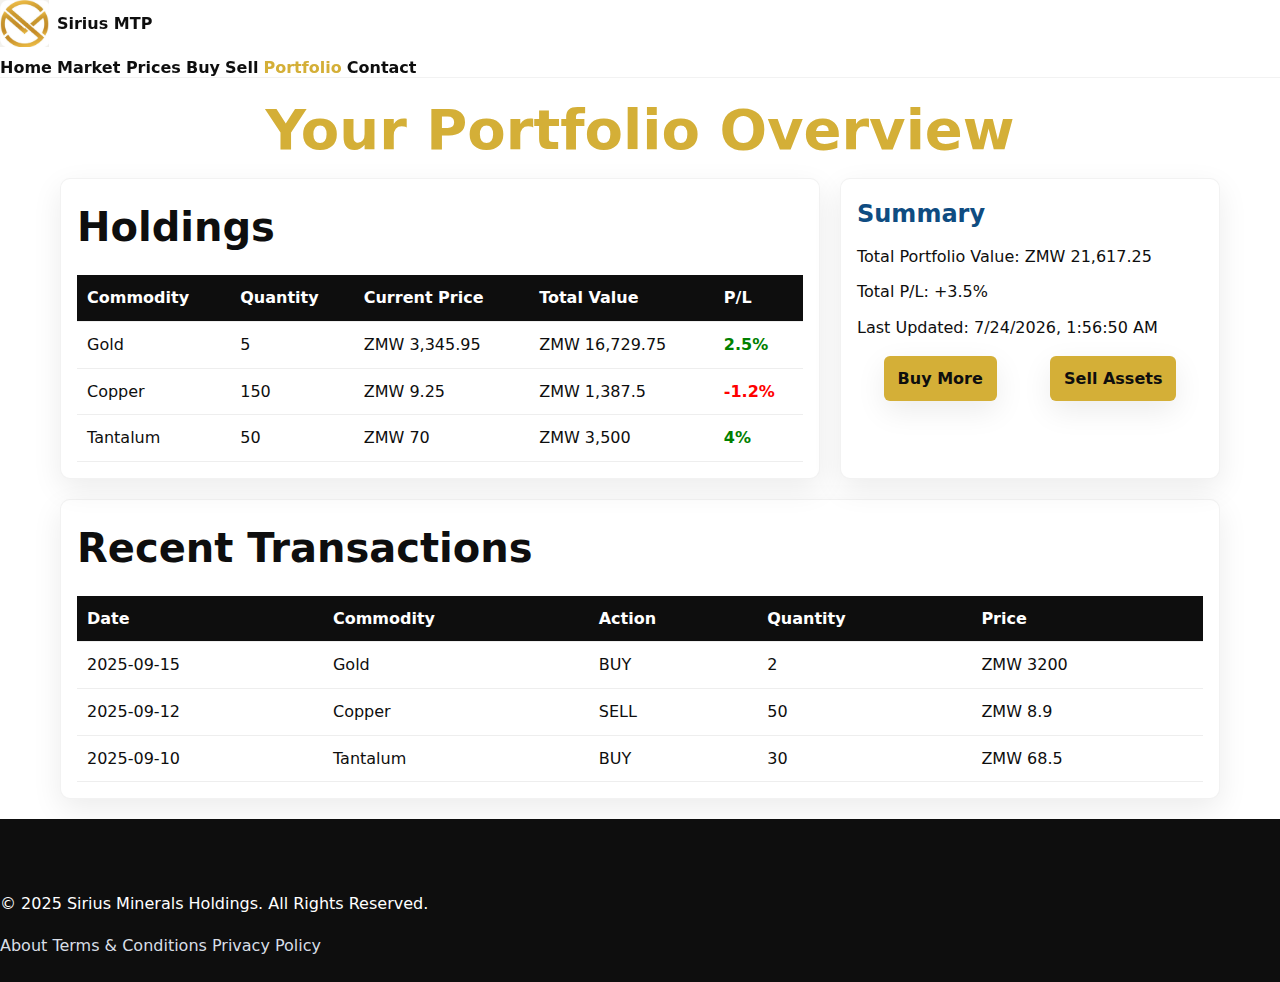
<file: portfolio.html>
<!DOCTYPE html>
<html lang="en">
<head>
  <meta charset="UTF-8">
  <meta name="viewport" content="width=device-width, initial-scale=1.0">
  <title>Sirius MTP — Portfolio Overview</title>
  <link rel="stylesheet" href="styles.css">
<style>
    /* Page-specific styles (extends style.css) */
    .portfolio-container {
      max-width: 1200px;
      margin: 0 auto;
      padding: 20px;
    }
    h1.page-title {
      text-align: center;
      color: var(--gold);
      margin-bottom: 1rem;
    }
    .portfolio-grid {
      display: grid;
      grid-template-columns: 2fr 1fr;
      gap: 20px;
    }
    @media(max-width: 900px){
      .portfolio-grid { grid-template-columns: 1fr; }
    }
    .card {
      background: var(--white);
      border-radius: 10px;
      padding: 16px;
      box-shadow: var(--shadow);
    }
    table {
      width: 100%;
      border-collapse: collapse;
    }
    th, td {
      text-align: left;
      padding: 10px;
      border-bottom: 1px solid #eee;
    }
    th {
      background: var(--black);
      color: var(--white);
    }
    .profit { color: green; font-weight: 600; }
    .loss { color: red; font-weight: 600; }
    .sidebar-summary h3 {
      color: var(--blue);
      margin-bottom: 10px;
    }
    .sidebar-summary div {
      margin-bottom: 10px;
      font-weight: 500;
    }
    .cta-buttons {
      display: flex;
      justify-content: space-around;
      margin-top: 15px;
    }
    .cta-buttons a {
      background: var(--gold);
      padding: 10px 14px;
      border-radius: 6px;
      color: var(--black);
      font-weight: 600;
      text-decoration: none;
      box-shadow: var(--shadow);
      transition: all 0.3s ease;
    }
    .cta-buttons a:hover {
      background: #b38a1a;
      transform: scale(1.02);
    }
  </style>
</head>
<body>

  <!-- 🔗 Header with Menu -->
  <header class="site-header">
    <div class="logo">
      <img src="logo2.jpeg" alt="Sirius MTP Logo">
      <span>Sirius MTP</span>
    </div>
    <nav class="main-menu">
      <a href="index.html">Home</a>
      <a href="market-prices.html">Market Prices</a>
      <a href="buy.html">Buy</a>
      <a href="sell.html">Sell</a>
      <a href="portfolio.html" class="active">Portfolio</a>
      <a href="contact.html">Contact</a>
    </nav>
  </header>

  <!-- 📊 Portfolio Overview Section -->
  <main class="portfolio-container">
    <h1 class="page-title">Your Portfolio Overview</h1>

    <div class="portfolio-grid">
      <!-- Left: Holdings Table -->
      <div class="card">
        <h2>Holdings</h2>
        <table id="holdingsTable">
          <thead>
            <tr>
              <th>Commodity</th>
              <th>Quantity</th>
              <th>Current Price</th>
              <th>Total Value</th>
              <th>P/L</th>
            </tr>
          </thead>
          <tbody>
            <!-- JS will populate this -->
          </tbody>
        </table>
      </div>

      <!-- Right: Summary Sidebar -->
      <aside class="card sidebar-summary">
        <h3>Summary</h3>
        <div>Total Portfolio Value: <span id="totalValue">ZMW 0</span></div>
        <div>Total P/L: <span id="totalPL">0%</span></div>
        <div>Last Updated: <span id="lastUpdated"></span></div>

        <div class="cta-buttons">
          <a href="index.html">Buy More</a>
          <a href="sell.html">Sell Assets</a>
        </div>
      </aside>
    </div>

    <!-- Transaction History -->
    <div class="card" style="margin-top: 20px;">
      <h2>Recent Transactions</h2>
      <table id="transactionsTable">
        <thead>
          <tr>
            <th>Date</th>
            <th>Commodity</th>
            <th>Action</th>
            <th>Quantity</th>
            <th>Price</th>
          </tr>
        </thead>
        <tbody>
          <!-- JS fills here -->
        </tbody>
      </table>
    </div>
  </main>

  <!-- Footer -->
  <footer class="site-footer">
    <p>&copy; 2025 Sirius Minerals Holdings. All Rights Reserved.</p>
    <div class="footer-links">
      <a href="about.html">About</a>
      <a href="terms.html">Terms & Conditions</a>
      <a href="privacy.html">Privacy Policy</a>
    </div>
  </footer>

  <!-- JS Script -->
  <script>
    const holdings = [
      { commodity: "Gold", qty: 5, price: 3345.95, pl: 2.5 },
      { commodity: "Copper", qty: 150, price: 9.25, pl: -1.2 },
      { commodity: "Tantalum", qty: 50, price: 70.00, pl: 4.0 }
    ];

    const transactions = [
      { date: "2025-09-15", commodity: "Gold", action: "BUY", qty: 2, price: 3200 },
      { date: "2025-09-12", commodity: "Copper", action: "SELL", qty: 50, price: 8.9 },
      { date: "2025-09-10", commodity: "Tantalum", action: "BUY", qty: 30, price: 68.5 }
    ];

    function loadPortfolio(){
      const tableBody = document.querySelector("#holdingsTable tbody");
      let totalValue = 0;
      tableBody.innerHTML = "";
      holdings.forEach(item => {
        const value = item.qty * item.price;
        totalValue += value;
        tableBody.innerHTML += `
          <tr>
            <td>${item.commodity}</td>
            <td>${item.qty}</td>
            <td>ZMW ${item.price.toLocaleString()}</td>
            <td>ZMW ${value.toLocaleString()}</td>
            <td class="${item.pl >= 0 ? "profit" : "loss"}">${item.pl}%</td>
          </tr>
        `;
      });

      document.getElementById("totalValue").innerText = "ZMW " + totalValue.toLocaleString();
      document.getElementById("totalPL").innerText = "+3.5%";
      document.getElementById("lastUpdated").innerText = new Date().toLocaleString();

      const txBody = document.querySelector("#transactionsTable tbody");
      txBody.innerHTML = "";
      transactions.forEach(tx => {
        txBody.innerHTML += `
          <tr>
            <td>${tx.date}</td>
            <td>${tx.commodity}</td>
            <td>${tx.action}</td>
            <td>${tx.qty}</td>
            <td>ZMW ${tx.price}</td>
          </tr>
        `;
      });
    }

    loadPortfolio();
  </script>

</body>
</html>
</file>
<file: styles.css>
/* -------------------------
   Sirius Minerals Holdings
   Global Styles
   ------------------------- */

:root {
  --gold: #d4af37;
  --gold-dark: #9f7d17;
  --black: #0e0e0e;
  --white: #ffffff;
  --grey-100: #f5f7fa;
  --grey-300: #d8dee6;
  --grey-500: #8a919a;
  --grey-700: #3e4650;
  --blue: #0f4c81;
  --green: #1f8f4e;
  --gradient-gold-black: linear-gradient(135deg, #d4af37 0%, #0e0e0e 100%);
  --gradient-blue: linear-gradient(135deg, #0f4c81 0%, #0a2e4c 100%);
  --max-width: 1300px;
  --radius: 12px;
  --shadow: 0 10px 30px rgba(0,0,0,.08);
  --transition: all .25s ease;
  --header-height: 78px;
  --font-sans: "Inter", system-ui, -apple-system, BlinkMacSystemFont, "Segoe UI", Roboto, Ubuntu, sans-serif;
}

*{ box-sizing: border-box; }
html {
  scroll-behavior: smooth;
}
body {
  margin: 0;
  font-family: var(--font-sans);
  color: var(--black);
  background: var(--white);
  line-height: 1.6;
}

/* Utility */
.container {
  width: 100%;
  max-width: var(--max-width);
  margin: 0 auto;
  padding: 0 1.25rem;
}
.grid {
  display: grid;
  gap: 1.5rem;
}
.grid-2 {
  grid-template-columns: repeat(auto-fit, minmax(320px, 1fr));
}
.grid-3 {
  grid-template-columns: repeat(auto-fit, minmax(260px, 1fr));
}
.flex {
  display: flex;
}
.flex-center {
  display: flex; align-items: center; justify-content: center;
}
.section {
  padding: 5rem 0;
}
.section-tight {
  padding: 3rem 0;
}
.tag {
  display: inline-block;
  background: var(--grey-100);
  color: var(--grey-700);
  padding: .15rem .6rem;
  border-radius: 999px;
  font-size: .8rem;
  font-weight: 600;
  letter-spacing: .04em;
}
.badge {
  display: inline-flex; align-items:center; gap:.35rem;
  background: rgba(31,143,78,.1);
  color: var(--green);
  padding: .25rem .6rem;
  border-radius: 999px;
  font-size: .8rem;
  font-weight: 600;
}
.shadow { box-shadow: var(--shadow); }
.rounded { border-radius: var(--radius); }
.text-center { text-align:center; }
.text-right { text-align:right; }
.muted { color: var(--grey-500); }
.bold { font-weight: 600; }
.big { font-size: 1.25rem; }
.h1, h1 { font-size: clamp(2.2rem, 5vw, 3.5rem); line-height: 1.15; margin: 0 0 1rem; }
.h2, h2 { font-size: clamp(1.8rem, 4vw, 2.5rem); margin: 0 0 1rem; }
.h3, h3 { font-size: 1.5rem; margin: 0 0 .75rem; }
.h4, h4 { font-size: 1.25rem; margin: 0 0 .5rem; }
.small { font-size: .875rem; }
a { color: var(--blue); text-decoration: none; transition: var(--transition); }
a:hover { opacity:.85; }

/* Buttons */
.btn {
  display: inline-flex;
  align-items: center;
  gap: .5rem;
  border: none;
  cursor: pointer;
  font-weight: 600;
  padding: .9rem 1.25rem;
  border-radius: 999px;
  transition: var(--transition);
}
.btn-primary {
  background: var(--gold);
  color: var(--black);
}
.btn-outline {
  background: transparent;
  color: var(--gold);
  border: 2px solid var(--gold);
}
.btn-dark {
  background: var(--black);
  color: var(--white);
}
.btn:hover { transform: translateY(-1px); }
.btn-icon {
  display: inline-flex; align-items:center; justify-content:center;
  width: 42px; height: 42px; border-radius:999px; border:1px solid rgba(255,255,255,.2);
}

/* Header */
header {
  position: sticky;
  top: 0; left: 0; right: 0;
  z-index: 1000;
  background: rgba(255,255,255,.9);
  backdrop-filter: blur(10px);
  border-bottom: 1px solid rgba(0,0,0,.05);
  height: var(--header-height);
}
header .inner {
  height: var(--header-height);
  display: flex; align-items: center; justify-content: space-between;
}
header .logo {
  display: inline-flex; align-items: center; gap: .5rem;
  font-weight: 800; color: var(--black);
}
header .logo img {
  height: 47px; width: auto;
}
nav ul {
  list-style: none;
  margin: 0; padding: 0;
  display: flex; gap: 1.25rem; align-items: center;
}
nav a {
  color: var(--black); font-weight: 600;
}
nav a.active {
  color: var(--gold);
}
.mobile-toggle {
  display: none;
  background: none; border: none; font-size: 1.5rem;
}
@media (max-width: 960px) {
  nav {
    position: fixed;
    top: var(--header-height);
    right: 0; left: 0;
    background: var(--white);
    border-bottom: 1px solid rgba(0,0,0,.06);
    transform: translateY(-120%);
    transition: transform .25s ease;
  }
  nav.open { transform: translateY(0); }
  nav ul {
    flex-direction: column; align-items: flex-start;
    padding: 1rem 1.25rem;
  }
  .mobile-toggle { display: block; }
}

/* Hero */
.hero {
  min-height: calc(100vh - var(--header-height));
  background: var(--gradient-gold-black);
  color: var(--white);
  display: flex; align-items: center;
  padding: 4rem 0;
  position: relative;
  overflow: hidden;
}
.hero::after {
  content: "";
  position: absolute; inset: 0;
  background: radial-gradient(circle at 30% 30%, rgba(255,255,255,.08), transparent 60%);
}
.hero .content {
  max-width: 780px;
}
.hero .actions {
  margin-top: 1.75rem;
  display: flex; gap: 1rem;
  flex-wrap: wrap;
}
.hero img.hero-illus {
  position: absolute;
  right: 0; bottom: 0; max-width: 46%; opacity: .15; pointer-events: none;
}

/* Cards */
.card {
  background: var(--white);
  border: 1px solid rgba(0,0,0,.05);
  border-radius: var(--radius);
  box-shadow: var(--shadow);
  padding: 1.5rem;
  height: 100%;
}
.card.dark {
  background: var(--black);
  color: var(--white);
}
.card .title {
  font-weight: 700; font-size: 1.05rem;
}

/* Stats */
.stats {
  display: grid;
  grid-template-columns: repeat(auto-fit, minmax(160px, 1fr));
  gap: 1rem;
}
.stat {
  padding: 1rem 1.25rem;
  border-radius: var(--radius);
  background: #fff;
  box-shadow: var(--shadow);
  text-align: center;
}
.stat h3 { margin: .25rem 0 0; }

/* Timeline */
.timeline {
  position: relative;
}
.timeline::before {
  content: "";
  position: absolute;
  left: 20px;
  top: 0; bottom: 0;
  width: 2px;
  background: var(--grey-300);
}
.timeline-item {
  position: relative;
  padding-left: 60px;
  margin-bottom: 2rem;
}
.timeline-item::before {
  content: "";
  position: absolute;
  left: 12px;
  top: .3rem;
  width: 16px;
  height: 16px;
  border-radius: 999px;
  background: var(--gold);
  border: 3px solid #fff;
  box-shadow: 0 0 0 2px var(--gold);
}

/* Forms */
form {
  display: grid;
  gap: 1rem;
}
.input-group {
  display: flex; flex-direction: column; gap: .35rem;
}
input, select, textarea {
  width: 100%;
  border: 1px solid var(--grey-300);
  border-radius: 8px;
  padding: .8rem 1rem;
  font: inherit;
}
input:focus, select:focus, textarea:focus {
  outline: none; border-color: var(--gold);
  box-shadow: 0 0 0 3px rgba(212,175,55,.15);
}
label { font-weight: 600; }
.form-note { font-size: .85rem; color: var(--grey-500); }

/* Tables (Miner Guide) */
.table {
  width: 100%;
  border-collapse: collapse;
  font-size: .95rem;
}
.table thead {
  background: var(--black);
  color: var(--white);
}
.table th, .table td {
  padding: .75rem 1rem;
  border: 1px solid var(--grey-300);
}
.table tbody tr:nth-child(even) {
  background: var(--grey-100);
}

/* Footer */
footer {
  background: var(--black);
  color: var(--white);
  padding: 3.5rem 0 1.5rem;
}
footer .top {
  display: grid;
  grid-template-columns: repeat(auto-fit, minmax(240px, 1fr));
  gap: 2rem;
  margin-bottom: 2rem;
}
footer a { color: var(--grey-300); }
footer .bottom {
  border-top: 1px solid rgba(255,255,255,.1);
  padding-top: 1rem; text-align: center;
  color: var(--grey-500);
  font-size: .85rem;
}
footer .hero-footer-logo img {
  max-width: 380px;
  margin: 0 auto;
  display: block;
  opacity: 10;
}

/* Callouts / banners */
.callout {
  background: var(--gradient-blue);
  color: var(--white);
  padding: 2.5rem;
  border-radius: var(--radius);
  box-shadow: var(--shadow);
}

/* Misc */
hr {
  border: 0;
  border-top: 1px solid rgba(0,0,0,.06);
  margin: 2.5rem 0;
}
figure { margin: 0; }
figure img {
  width: 100%; border-radius: var(--radius); box-shadow: var(--shadow);
}
.code {
  background: #111; color: #0f0; padding: .75rem 1rem; border-radius: 8px; font-family: monospace;
  overflow-x:auto;
}

/* Animations (simple) */
.fade-in-up {
  opacity: 0;
  transform: translateY(20px);
  animation: fadeUp .6s forwards;
}
@keyframes fadeUp {
  to {
    opacity: 1;
    transform: translateY(0);
  }
}
</file>
